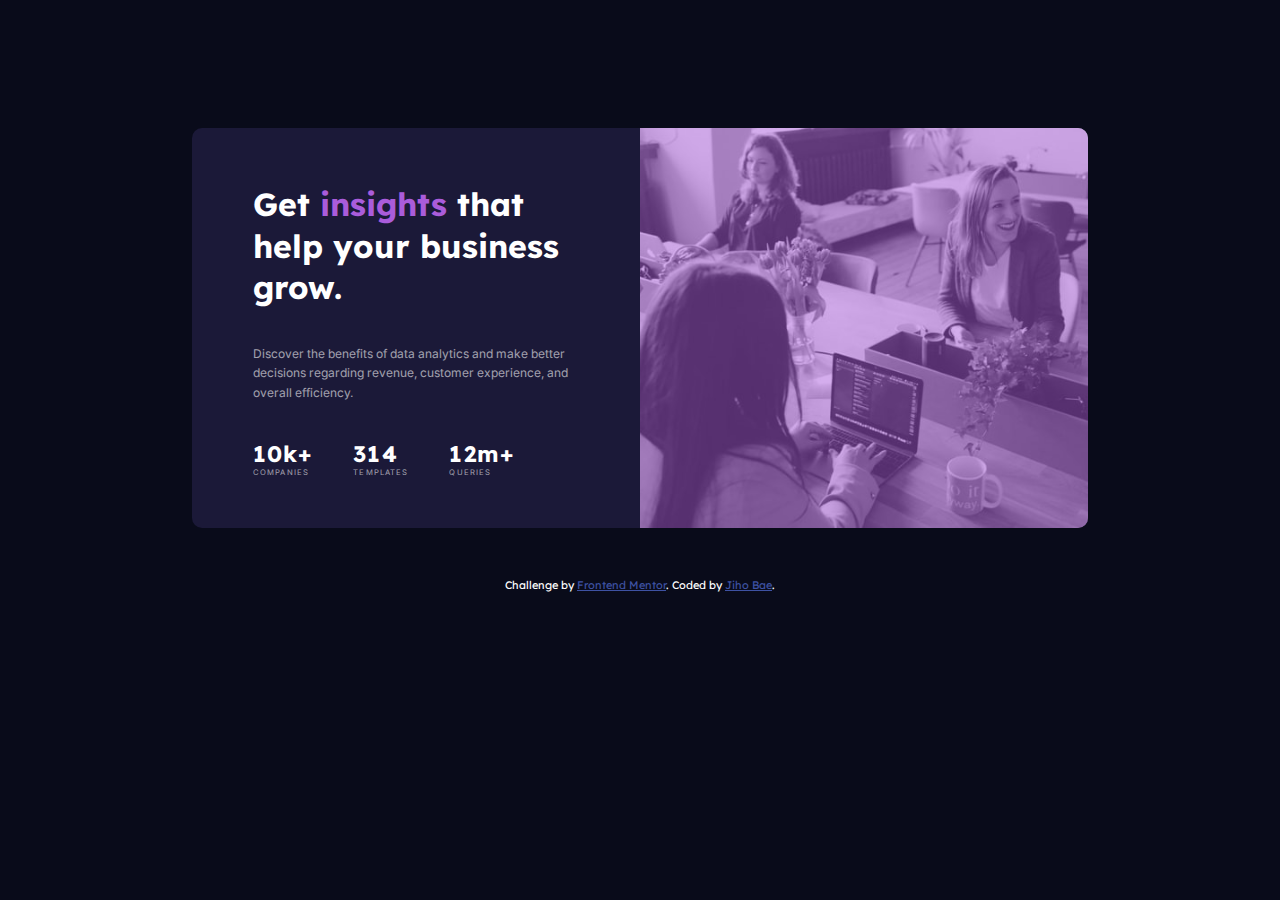
<file: index.html>
<!DOCTYPE html>
<html lang="en">
    <head>
        <meta charset="UTF-8" />
        <meta name="viewport" content="width=device-width, initial-scale=1.0" />
        <!-- displays site properly based on user's device -->
        <title>Frontend Mentor | Stats preview card component</title>
        <link
            rel="icon"
            type="image/png"
            sizes="32x32"
            href="./images/favicon-32x32.png"
        />

        <link rel="preconnect" href="https://fonts.gstatic.com">
        <link href="https://fonts.googleapis.com/css2?family=Inter:wght@400;700&family=Lexend+Deca&display=swap" rel="stylesheet">
        <link rel="stylesheet" type="text/css" href="./style.css"/>

    </head>
    <body>
            <div class="container">
                <div class="card picture"><div class="overlay"></div></div>
                <div class="card">
                    <h1>Get <span>insights</span> that help your business grow.</h1>
                    <p> 
                    Discover the benefits of data analytics and make better
                    decisions regarding revenue, customer experience, and overall
                    efficiency.
                    </p>  
                    <ul>
                        <li><span>10k+</span>companies</li> 
                        <li><span>314</span>templates</li>  
                        <li><span>12m+</span>queries</li> 
                    </ul> 
                </div>       
            </div>

            <div class="attribution">
                Challenge by
                <a
                    href="https://www.frontendmentor.io?ref=challenge"
                    target="_blank"
                    >Frontend Mentor</a
                >. Coded by <a href="#">Jiho Bae</a>.
            </div>
        </div>
    </body>
</html>
</file>
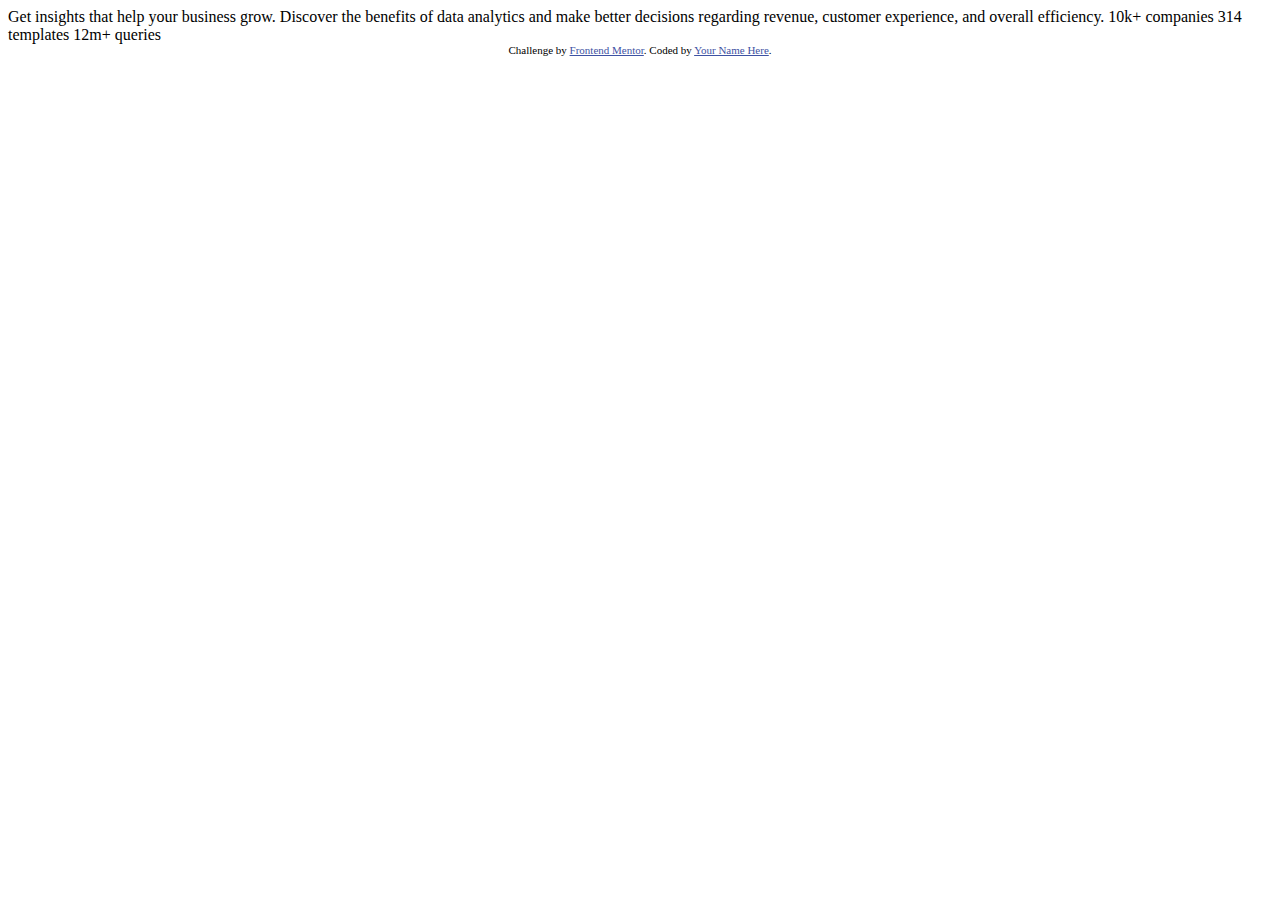
<file: stats-preview-card-component-main/index.html>
<!DOCTYPE html>
<html lang="en">
<head>
  <meta charset="UTF-8">
  <meta name="viewport" content="width=device-width, initial-scale=1.0"> <!-- displays site properly based on user's device -->

  <link rel="icon" type="image/png" sizes="32x32" href="./images/favicon-32x32.png">
  
  <title>Frontend Mentor | Stats preview card component</title>

  <!-- Feel free to remove these styles or customise in your own stylesheet 👍 -->
  <style>
    .attribution { font-size: 11px; text-align: center; }
    .attribution a { color: hsl(228, 45%, 44%); }
  </style>
</head>
<body>

  Get insights that help your business grow.

  Discover the benefits of data analytics and make better decisions regarding revenue, customer 
  experience, and overall efficiency.

  10k+ companies
  314 templates
  12m+ queries

  <div class="attribution">
    Challenge by <a href="https://www.frontendmentor.io?ref=challenge" target="_blank">Frontend Mentor</a>. 
    Coded by <a href="#">Your Name Here</a>.
  </div>
</body>
</html>
</file>
<file: style.css>
:root {
    --very-dark-blue: hsl(233, 47%, 7%);
    --dark-desaturated-blue: hsl(244, 38%, 16%);
    --soft-violet: hsl(277, 64%, 61%);
    --white: hsl(0, 0%, 100%);
    --lighter-grey: hsla(0, 0%, 100%, 0.75);
    --light-grey: hsla(0, 0%, 100%, 0.6);
}

* {
    margin: 0;
    padding: 0;
    box-sizing: border-box;
}

img {
    max-width: 100%;
}

ul {
    list-style-type: none;
}

body {
    font-family: "Lexend Deca", sans-serif;
    background-color: var(--very-dark-blue);
}

.container {
    color: white;
    background-color: var(--dark-desaturated-blue);
    margin: 50px 20px;
    padding-bottom: 30px;
    border-radius: 10px;
    text-align: center;
}

.container .picture {
    background: url("./images/image-header-mobile.jpg") no-repeat center/cover;
    height: 400px;
    border-radius: 10px 10px 0 0;
}

.container .picture .overlay {
    background-color: hsla(277, 64%, 61%, 0.5);
    height: 400px;
    border-radius: 10px 10px 0 0;
}

.container .card h1 {
    margin: 40px 0 30px;
    padding: 0 30px;
    line-height: 1.3;
}

.container .card h1 span {
    color: var(--soft-violet);
}

.container .card p {
    padding: 0 30px;
    margin-bottom: 30px;
    font-family: "Inter", sans-serif;
    font-weight: 400;
    color: var(--light-grey);
}

.container .card ul li {
    font-size: 10px;
    margin-bottom: 10px;
    text-transform: uppercase;
    color: var(--light-grey);
    letter-spacing: 0.15em;
    font-family: "Inter", sans-serif;
    font-weight: 400;
}

.container .card ul li span {
    display: block;
    text-transform: lowercase;
    color: white;
    font-size: 30px;
    font-weight: 700;
    font-family: "Lexend Deca", sans-serif;
}

p {
    font-size: 15px;
    line-height: 1.6;
}

.attribution {
    font-size: 11px;
    text-align: center;
    color: white;
    padding-bottom: 20px;
}

.attribution a {
    color: hsl(228, 45%, 44%);
}

@media (min-width: 768px) {
    .container {
        display: flex;
        flex-direction: row-reverse;
        align-items: center;
        justify-content: center;
        padding: 0px;
        text-align: left;
        margin-top: 10%;
        margin-left: 15%;
        margin-right: 15%;
    }

    .container .picture {
        background: url("./images/image-header-desktop.jpg") no-repeat
            center/cover;
        min-width: 50%;
        border-radius: 0 10px 10px 0;
    }

    .container .picture .overlay {
        border-radius: 0 10px 10px 0;
    }

    .container .card {
        margin-top: 0;
        margin-left: 20px;
    }

    .container .card h1 {
        margin: 15px 0 15px;
        line-height: 1.3;
        padding: 0 10% 0 10%;
    }

    .container .card p {
        color: white;
        padding: 5% 10% 2% 10%;
        font-family: "Inter", sans-serif;
        font-weight: 400;
        font-size: 12px;
        color: var(--light-grey);
    }

    .container .card ul {
        display: flex;
    }

    .container .card ul li {
        padding-left: 10%;
        font-size: 0.6vw;
    }

    .container .card ul li span {
        display: block;
        text-transform: lowercase;
        color: white;
        font-size: 1.75vw;
        font-weight: 700;
        font-family: "Lexend Deca", sans-serif;
    }
}
</file>
